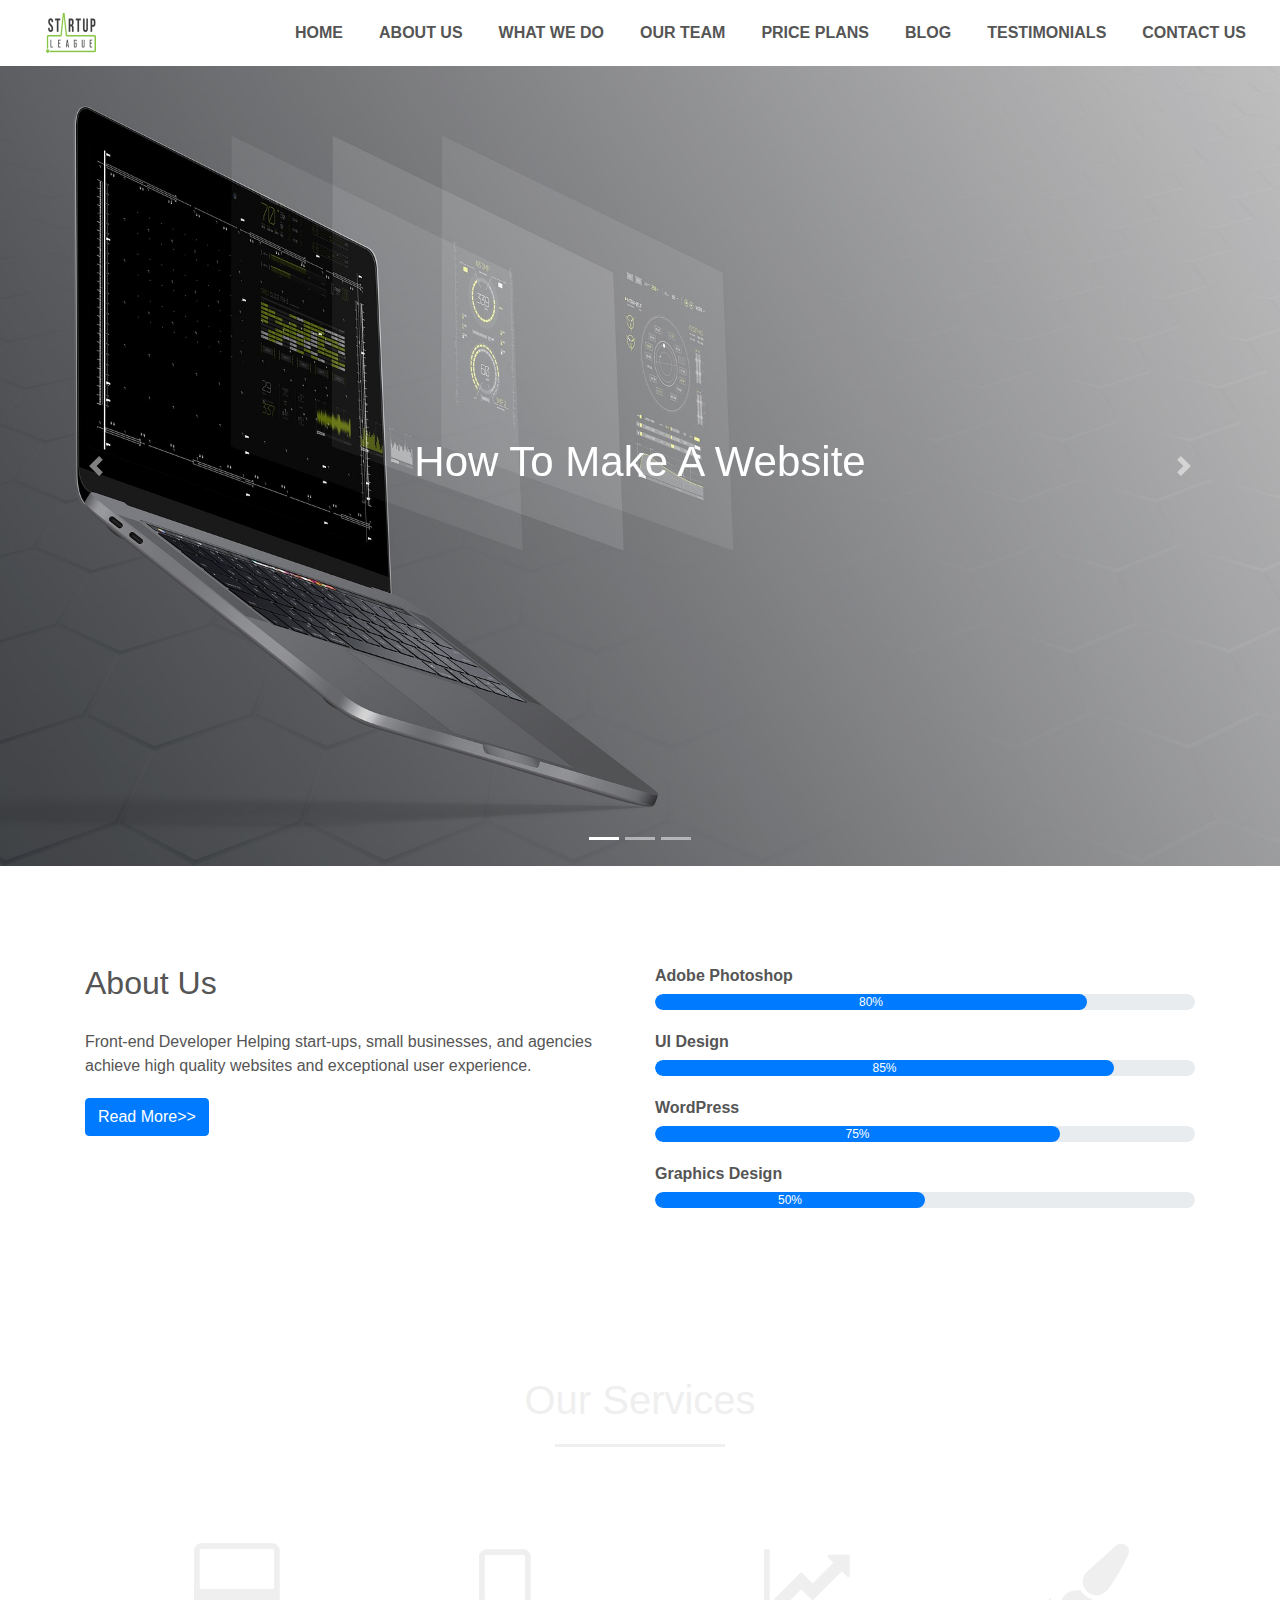
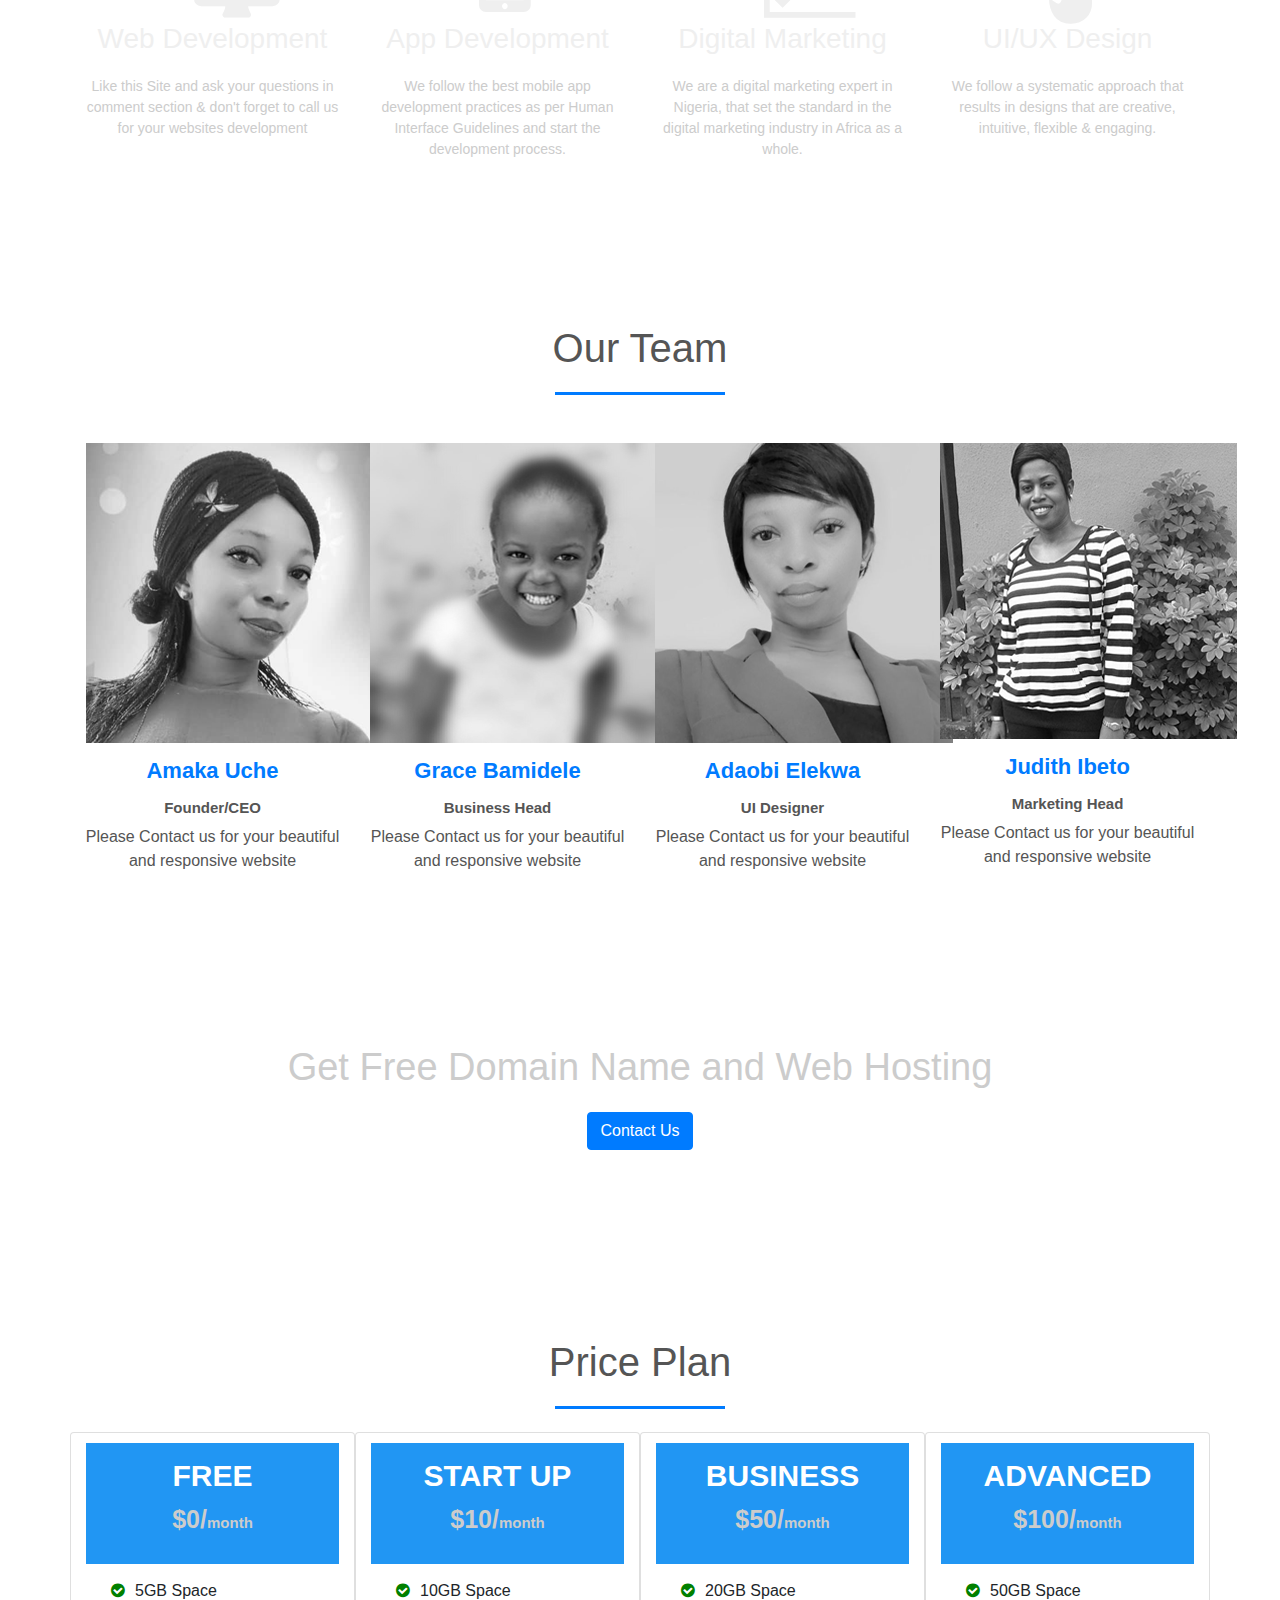
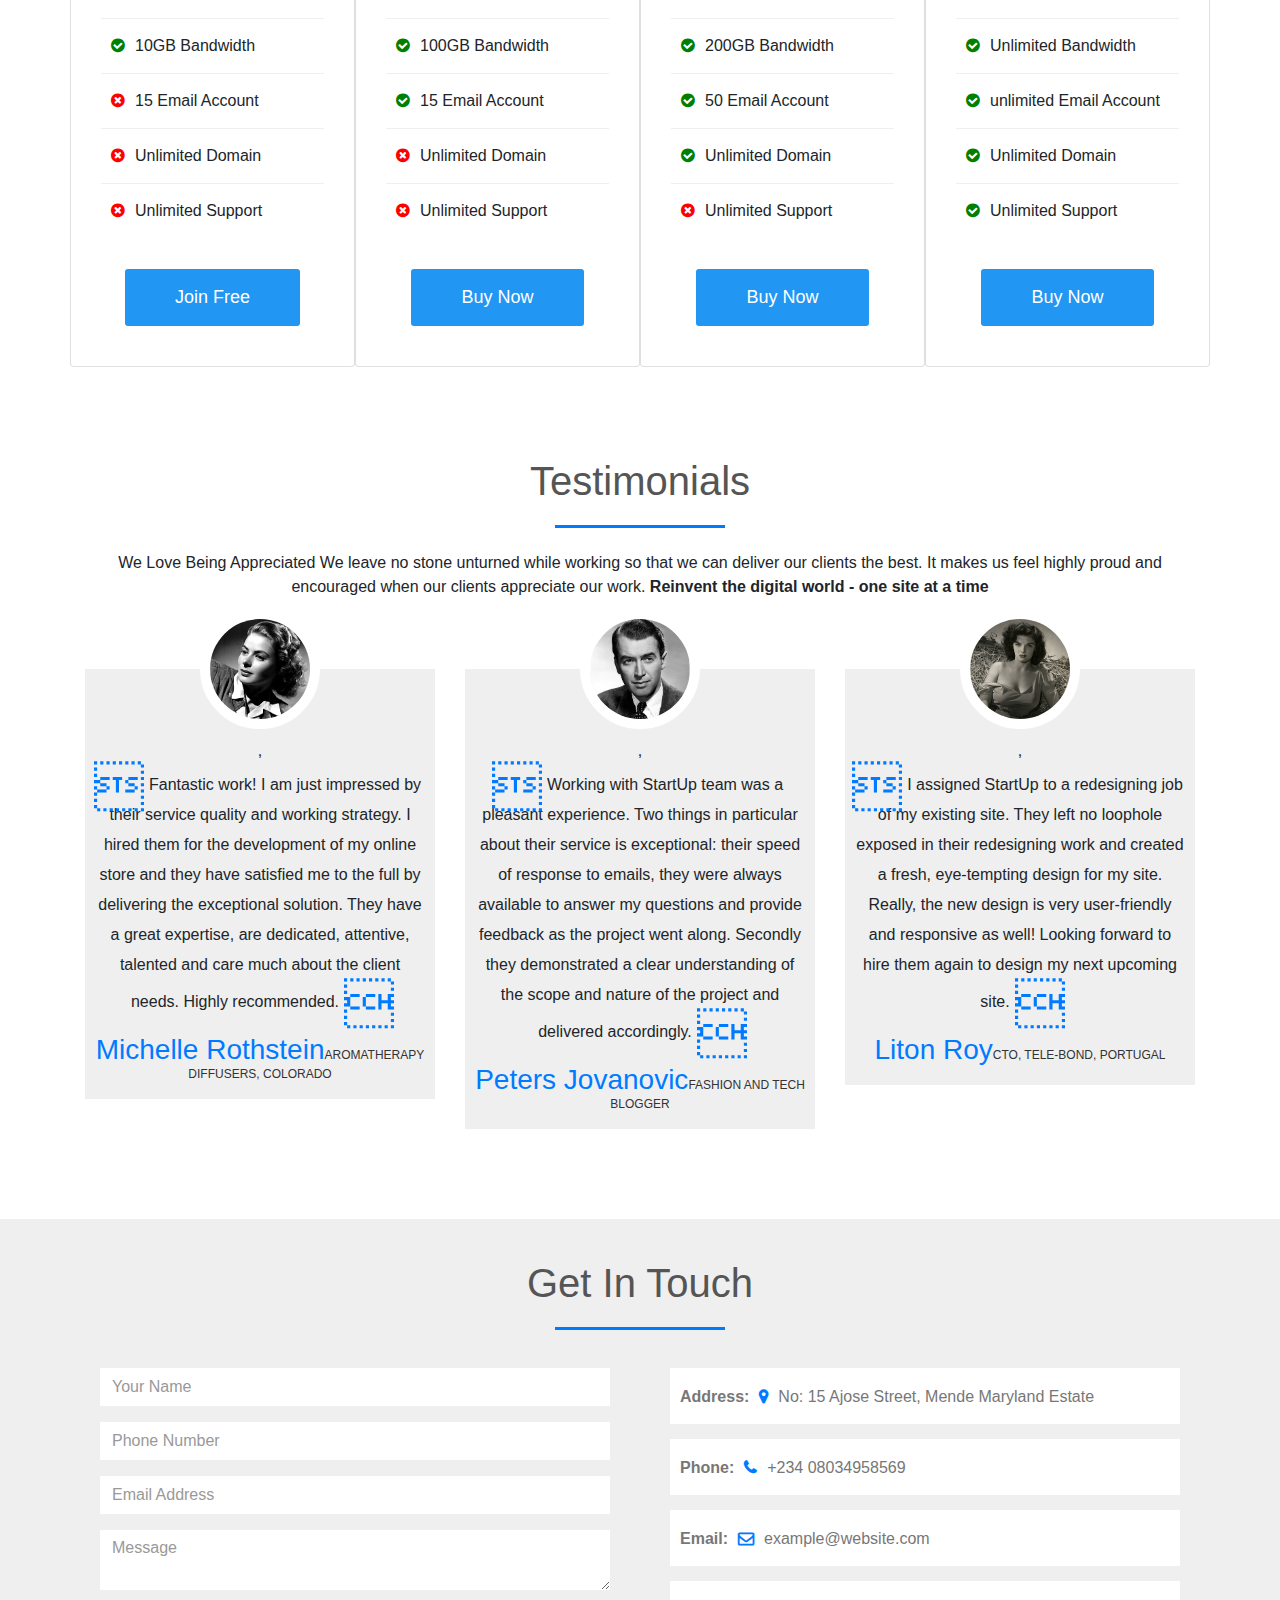
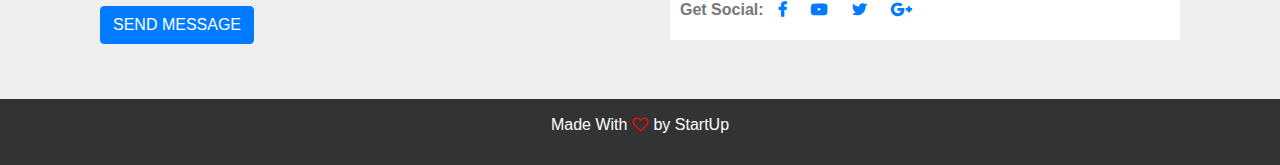
<file: index.html>
<html>
<head>
<title>Business Website</title>
<link rel="stylesheet" href="style.css">
<link rel="stylesheet" href="https://stackpath.bootstrapcdn.com/bootstrap/4.3.1/css/bootstrap.min.css">
<link rel="stylesheet" href="https://stackpath.bootstrapcdn.com/font-awesome/4.7.0/css/font-awesome.min.css">
<script src="https://code.jquery.com/jquery-3.3.1.slim.min.js"></script>
<script src="https://cdnjs.cloudflare.com/ajax/libs/popper.js/1.14.7/umd/popper.min.js"></script>
<script src="https://stackpath.bootstrapcdn.com/bootstrap/4.3.1/js/bootstrap.min.js"></script>
</head>
<body>
    <!---NavigationBar---->
    <section id="nav-bar">
            <nav class="navbar navbar-expand-lg navbar-light">
                    <a class="navbar-brand" href="#"><img src="images/logo.png"></a>
                    <button class="navbar-toggler" type="button" data-toggle="collapse" data-target="#navbarNav" aria-controls="navbarNav" aria-expanded="false" aria-label="Toggle navigation">
                        <span class="navbar-toggler-icon"></span>
                    </button>
                    <div class="collapse navbar-collapse" id="navbarNav">
                        <ul class="navbar-nav ml-auto">
                        <li class="nav-item">
                            <a class="nav-link" href="#top">HOME</a>
                        </li>
                        <li class="nav-item">
                            <a class="nav-link" href="#about">ABOUT US</a>
                        </li>
                        <li class="nav-item">
                            <a class="nav-link" href="#services">WHAT WE DO</a>
                        </li>
                        <li class="nav-item">
                            <a class="nav-link" href="#team">OUR TEAM</a>
                        </li>
                        <li class="nav-item">
                            <a class="nav-link" href="#price">PRICE PLANS</a>
                        </li>
                        <li class="nav-item">
                            <a class="nav-link" href="#blog">BLOG</a>
                        </li>
                        <li class="nav-item">
                            <a class="nav-link" href="#testimonials">TESTIMONIALS</a>
                        </li>
                        <li class="nav-item">
                            <a class="nav-link" href="#contact">CONTACT US</a>
                        </li>
                        </ul>
                    </div>
            </nav>

    </section>
        <!---Slider--->
        <div id="slider">
                <div id="headerSlider" class="carousel slide" data-ride="carousel">
                    <ol class="carousel-indicators">
                        <li data-target="#headerSlider" data-slide-to="0" class="active"></li>
                        <li data-target="#headerSlider" data-slide-to="1"></li>
                        <li data-target="#headerSlider" data-slide-to="2"></li>
                    </ol>
                        <div class="carousel-inner">
                            <div class="carousel-item active">
                            <img class="d-block img-fluid" src="images/img-1.jpg">
                            <div class="carousel-caption">
                                <h5>How To Make A Website</h5>
                            </div>
                        </div>
                        <div class="carousel-item">
                            <img class="d-block img-fluid" src="images/img3.jpg">
                            <div class="carousel-caption">
                                <h5>Create Responsive  Website</h5>
                            </div>
                        </div>
                        <div class="carousel-item">
                            <img class="d-block img-fluid" src="images/img4.jpg">
                            <div class="carousel-caption">
                                <h5>Business Website Designs</h5>
                            </div>
                        </div>
                        </div>
                        <a class="carousel-control-prev" href="#headerSlider" role="button" data-slide="prev">
                            <span class="carousel-control-prev-icon" aria-hidden="true"></span>
                            <span class="sr-only">Previous</span>
                        </a>
                        <a class="carousel-control-next" href="#headerSlider" role="button" data-slide="next">
                            <span class="carousel-control-next-icon" aria-hidden="true"></span>
                            <span class="sr-only">Next</span>
                        </a>
                </div>

        </div>
        <!--About-->
        <section id="about" class="mt-5">
        <div class="container">
        <div class="row">
        <div class="col-md-6">
        <h2>About Us</h2>
        <div class="about-content">
        Front-end Developer
        Helping start-ups, small businesses, 
        and agencies achieve high quality websites
        and exceptional user experience. 
        </div>
        <button type="button" class="btn btn-primary">Read More>> </button>
        </div>
            
        <div class="col-md-6 skills-bar">
            <p>Adobe Photoshop</p>
            <div class="progress">
                <div class="progress-bar" style="width: 80%">80%</div>
            </div>
            <p>UI Design</p>
            <div class="progress">
                <div class="progress-bar" style="width: 85%">85%</div>
            </div>
            <p>WordPress</p>
            <div class="progress">
                <div class="progress-bar" style="width: 75%">75%</div>
            </div>
            <p>Graphics Design</p>
            <div class="progress">
                <div class="progress-bar" style="width: 50%">50%</div>
            </div>
        </div>
        </div>
        </div>
        </section>
            <!----Services---->
            <section class="mt-5" id="services">
                <div class="container">
                    <h1 class="text-center">Our Services</h1>
                    <div class="row services">
                        <div class="col-md-3 text-center">
                            <div class="icon">
                            <i class="fa fa-desktop fa-2x"></i>
                            </div>
                            <h3>Web Development</h3>
                            <p>Like this Site and ask your questions in comment section & don't forget to call us for your websites development</p>
                        </div>
                        <div class="col-md-3 text-center">
                                <div class="icon">
                                <i class="fa fa-tablet fa-2x"></i>
                                </div>
                                <h3>App Development</h3>
                                <p>We follow the best mobile app development practices as per Human Interface Guidelines and start the development process.</p>
                        </div>
                        <div class="col-md-3 text-center">
                                <div class="icon">
                                <i class="fa fa-line-chart fa-2x"></i>
                                </div>
                                <h3>Digital Marketing</h3>
                                <p>We are a digital marketing expert in Nigeria, that set the standard in the digital marketing industry in Africa as a whole.</p>
                        </div>
                        <div class="col-md-3 text-center">
                                <div class="icon">
                                <i class="fa fa-paint-brush fa-2x"></i>
                                </div>
                                <h3>UI/UX Design</h3>
                                <p>We follow a systematic approach that results in designs that are creative, intuitive, flexible & engaging.</p>
                                
                        </div>
                    </div>
                </div>

            </section>
<!------Team Members------>
<section class="mt-5" id="team">
<div class="container">
    <h1 class="text-center">Our Team</h1>
    <div class="row">
    <div class="col-md-3 profile-pic text-center">
            <div class="img-box">
            <img src="images/img7.png" class="img-responsive">
            <ul>
            <a href="#"><li><i class="fa fa-facebook"></i></li></a>
            <a href="#"><li><i class="fa fa-twitter"></i></li></a>
            <a href="#"><li><i class="fa fa-linkedIn"></i></li></a>
            </ul>
            </div>
            <h2>Amaka Uche</h2>
            <h3>Founder/CEO</h3>
            <p>Please Contact us for your beautiful and responsive website</p>
    </div>
    <div class="col-md-3 profile-pic text-center">
            <div class="img-box">
            <img src="images/img8.png" class="img-responsive">
            <ul>
            <a href="#"><li><i class="fa fa-facebook"></i></li></a>
            <a href="#"><li><i class="fa fa-twitter"></i></li></a>
            <a href="#"><li><i class="fa fa-linkedIn"></i></li></a>
            </ul>
            </div>
            <h2>Grace Bamidele</h2>
            <h3>Business Head</h3>
            <p>Please Contact us for your beautiful and responsive website</p>
    </div>
    <div class="col-md-3 profile-pic text-center">
            <div class="img-box">
            <img src="images/img9.png" class="img-responsive">
            <ul>
            <a href="#"><li><i class="fa fa-facebook"></i></li></a>
            <a href="#"><li><i class="fa fa-twitter"></i></li></a>
            <a href="#"><li><i class="fa fa-linkedIn"></i></li></a>
            </ul>
            </div>
            <h2>Adaobi Elekwa</h2>
            <h3>UI Designer</h3>
            <p>Please Contact us for your beautiful and responsive website</p>
    </div>
    <div class="col-md-3 profile-pic text-center">
            <div class="img-box">
            <img src="images/img12.png" class="img-responsive">
            <ul>
            <a href="#"><li><i class="fa fa-facebook"></i></li></a>
            <a href="#"><li><i class="fa fa-twitter"></i></li></a>
            <a href="#"><li><i class="fa fa-linkedIn"></i></li></a>
            </ul>
            </div>
            <h2>Judith Ibeto</h2>
            <h3>Marketing Head</h3>
            <p>Please Contact us for your beautiful and responsive website</p>
    </div>
                                    
        

    </div>
</div>

</section>

<!------Promo------>
<section id="promo">
    <div class="container">
        <p>Get Free Domain Name and Web Hosting</p>
        <a href="#contact" class="btn btn-primary">Contact Us</a>
    </div>
</section>

<!----------Price Plans-->
<section id="price" class="mt-5">
    <div class="container">
        <h1>Price Plan</h1>
        <div class="row">
            <div class="card col-md-3">
                <div class="single-price">
                    <div class="price-head">
                        <h2>Free</h2>
                        <p>$0/<span>month</span></p>
                    </div>
                    <div class="price-content">
                        <ul>
                            <li><i class="fa fa-check-circle"></i>5GB Space</li>
                            <li><i class="fa fa-check-circle"></i>10GB Bandwidth</li>
                            <li><i class="fa fa-times-circle"></i>15 Email Account</li>
                            <li><i class="fa fa-times-circle"></i>Unlimited Domain</li>
                            <li><i class="fa fa-times-circle"></i>Unlimited Support</li>
                        </ul>
                    </div>
                    <div class="price-button">
                        <a class="buy-btn" href="#">Join Free</a>
                    </div>
                </div>    
            </div>
            <div class="card col-md-3">
                    <div class="single-price">
                        <div class="price-head">
                            <h2>Start Up</h2>
                            <p>$10/<span>month</span></p>
                        </div>
                        <div class="price-content">
                            <ul>
                                <li><i class="fa fa-check-circle"></i>10GB Space</li>
                                <li><i class="fa fa-check-circle"></i>100GB Bandwidth</li>
                                <li><i class="fa fa-check-circle"></i>15 Email Account</li>
                                <li><i class="fa fa-times-circle"></i>Unlimited Domain</li>
                                <li><i class="fa fa-times-circle"></i>Unlimited Support</li>
                            </ul>
                        </div>
                        <div class="price-button">
                            <a class="buy-btn" href="#">Buy Now</a>
                        </div>
                    </div>    
                </div>
                <div class="card col-md-3">
                        <div class="single-price">
                            <div class="price-head">
                                <h2>Business</h2>
                                <p>$50/<span>month</span></p>
                            </div>
                            <div class="price-content">
                                <ul>
                                    <li><i class="fa fa-check-circle"></i>20GB Space</li>
                                    <li><i class="fa fa-check-circle"></i>200GB Bandwidth</li>
                                    <li><i class="fa fa-check-circle"></i>50 Email Account</li>
                                    <li><i class="fa fa-check-circle"></i>Unlimited Domain</li>
                                    <li><i class="fa fa-times-circle"></i>Unlimited Support</li>
                                </ul>
                            </div>
                            <div class="price-button">
                                <a class="buy-btn" href="#">Buy Now</a>
                            </div>
                        </div>    
                    </div>
                    <div class="card col-md-3">
                            <div class="single-price">
                                <div class="price-head">
                                    <h2>Advanced</h2>
                                    <p>$100/<span>month</span></p>
                                </div>
                                <div class="price-content">
                                    <ul>
                                        <li><i class="fa fa-check-circle"></i>50GB Space</li>
                                        <li><i class="fa fa-check-circle"></i>Unlimited Bandwidth</li>
                                        <li><i class="fa fa-check-circle"></i>unlimited Email Account</li>
                                        <li><i class="fa fa-check-circle"></i>Unlimited Domain</li>
                                        <li><i class="fa fa-check-circle"></i>Unlimited Support</li>
                                    </ul>
                                </div>
                                <div class="price-button">
                                    <a class="buy-btn" href="#">Buy Now</a>
                                </div>
                            </div>    
                    </div>
        </div>
    </div>       
</section>
<!--Testimonials-->
<section id="testimonials">
    <div class="container">
        <h1>Testimonials</h1>
        <p class="text-center">We Love Being Appreciated
                We leave no stone unturned while working so that we can deliver our clients the best. 
                It makes us feel highly proud and encouraged when our clients appreciate our work.
                <strong>Reinvent the digital world - one site at a time</strong></p>
        <div class="row">
            <div class="col-md-4 text-center">
                <div class="profile">
                    <img src="images/profile1.png" class="user">
                    ,<blockquote>Fantastic work! I am just impressed by their service quality and working strategy. 
                        I hired them for the development of my online store and they have satisfied me to the full by delivering the exceptional solution. 
                        They have a great expertise, are dedicated, attentive, talented and care much about the client needs. Highly recommended.</blockquote>
                        <h3>Michelle Rothstein<span>AROMATHERAPY DIFFUSERS, COLORADO</span></h3>
                </div>
            </div>
        <div class="col-md-4 text-center">
                <div class="profile">
                    <img src="images/profile2.png" class="user">
                    ,<blockquote>Working with StartUp team was a pleasant experience. Two things in particular about their service is exceptional: their speed of response to emails, they were always available to answer my questions and provide feedback as the project went along. 
                        Secondly they demonstrated a clear understanding of the scope and nature of the project and delivered accordingly.</blockquote>
                        <h3>Peters Jovanovic<span>FASHION AND TECH BLOGGER</span></h3>
                </div>
            </div> 
        <div class="col-md-4 text-center">
                <div class="profile">
                    <img src="images/profile3.png" class="user">
                    ,<blockquote>I assigned StartUp to a redesigning job of my existing site. They left no loophole exposed in their redesigning work and created a fresh, eye-tempting design for my site.
                        Really, the new design is very user-friendly and responsive as well! Looking forward to hire them again to design my next upcoming site.</blockquote>
                        <h3>Liton Roy<span>CTO, TELE-BOND, PORTUGAL</span></h3>
                </div>
            </div>    
            

            

        </div>

    </div>

</section>

<!---Get In Touch-->
<section id="contact">
    <div class="container">
        <h1>Get In Touch</h1>
        <div class="row">
        <div class="col-md-6">
            <form class="contact-form">
                <div class="form-group">
                    <input type="text" class="form-control" placeholder="Your Name">
                </div>
                <div class="form-group">
                    <input type="number" class="form-control" placeholder="Phone Number">
                </div>
                <div class="form-group">
                    <input type="email" class="form-control" placeholder="Email Address">
                </div>
                <div class="form-group">
                    <textarea class="form-control" row="4" placeholder="Message"></textarea>
                </div>
                <button type="submit" class="btn btn-primary">SEND MESSAGE</button>
            </form>
        </div>
        <div class="col-md-6 contact-info">
            <div class="follow"><b>Address:</b><i class="fa fa-map-marker"></i>No: 15 Ajose Street, Mende Maryland Estate
            </div>
        
            <div class="follow"><b>Phone:</b><i class="fa fa-phone"></i>+234 08034958569</div>
            <div class="follow"><b>Email:</b><i class="fa fa-envelope-o"></i>example@website.com</div>
            <div class="follow"><label><b>Get Social:</b></label>
            <a href="#"><i class="fa fa-facebook"></i></a>
            <a href="#"><i class="fa fa-youtube-play"></i></a>
            <a href="#"><i class="fa fa-twitter"></i></a>
            <a href="#"><i class="fa fa-google-plus"></i></a>
            </div>
            
            

        </div>


        

        </div>

        </div>
    </div>

</section>

<!----Footer-->
<section id="footer">
    <div class="container text-center">
        <p>Made With<i class="fa fa-heart-o"></i>by StartUp</p>

    </div>

</section>

<!-----Footer End------>
<script src="js/smooth-scroll.js"></script>
<script>
        var scroll = new SmoothScroll('a[href*="#"]');
    </script>
</body>
</html>
</file>
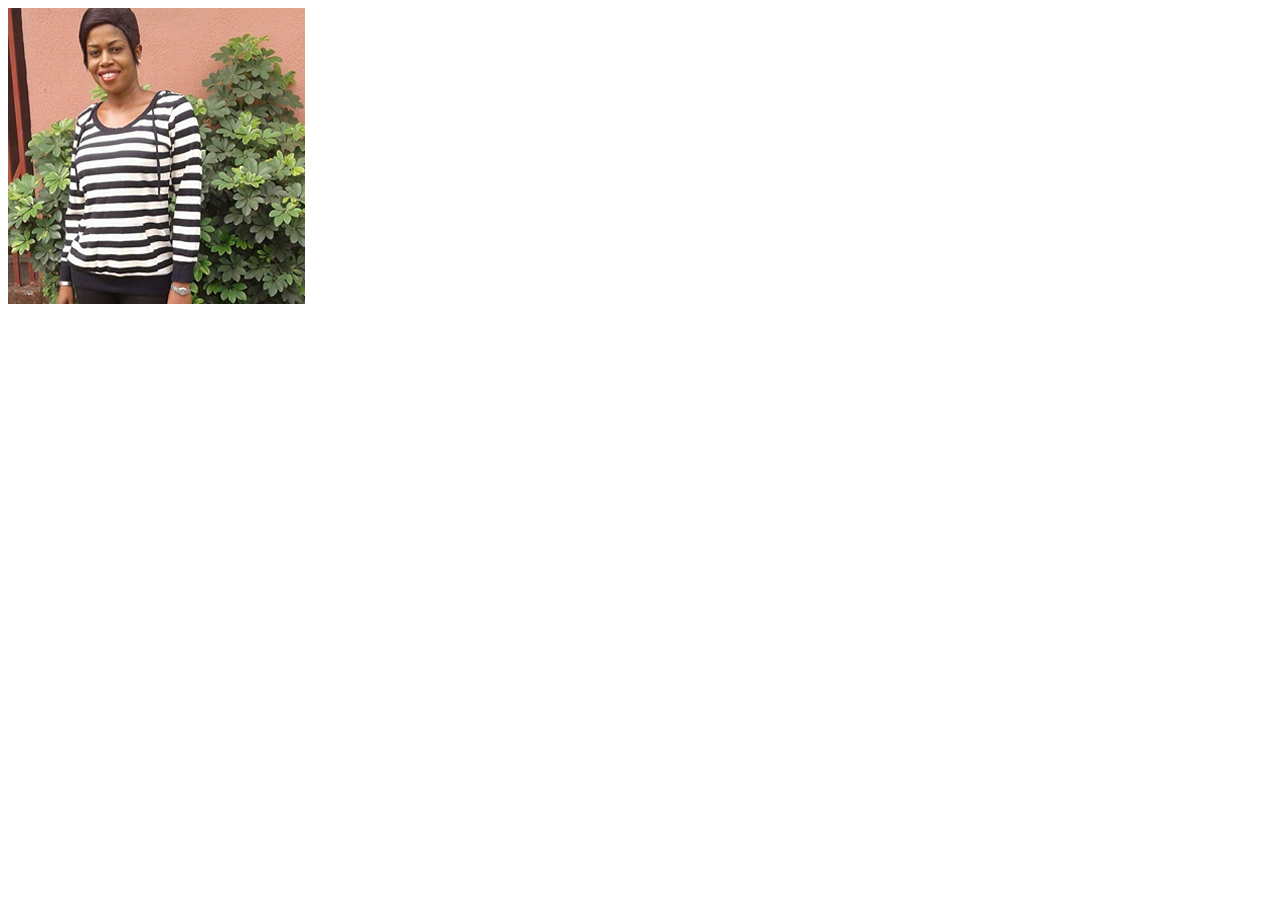
<file: images/img12.htm>
<!DOCTYPE html PUBLIC "-//W3C//DTD XHTML 1.0 Transitional//EN"
"http://www.w3.org/TR/xhtml1/DTD/xhtml1-transitional.dtd">
<!-- saved from url=(0014)about:internet -->
<html xmlns="http://www.w3.org/1999/xhtml">
<head>
<title>img12</title>
<meta http-equiv="Content-Type" content="text/html; charset=utf-8" />
<!--Fireworks CS6 Dreamweaver CS6 target.  Created Wed Nov 06 20:00:04 GMT+0100 2019-->
</head>
<body bgcolor="#ffffff">
<img name="img12" src="img12.png" width="297" height="296" id="img12" alt="" /></body>
</html>
</file>
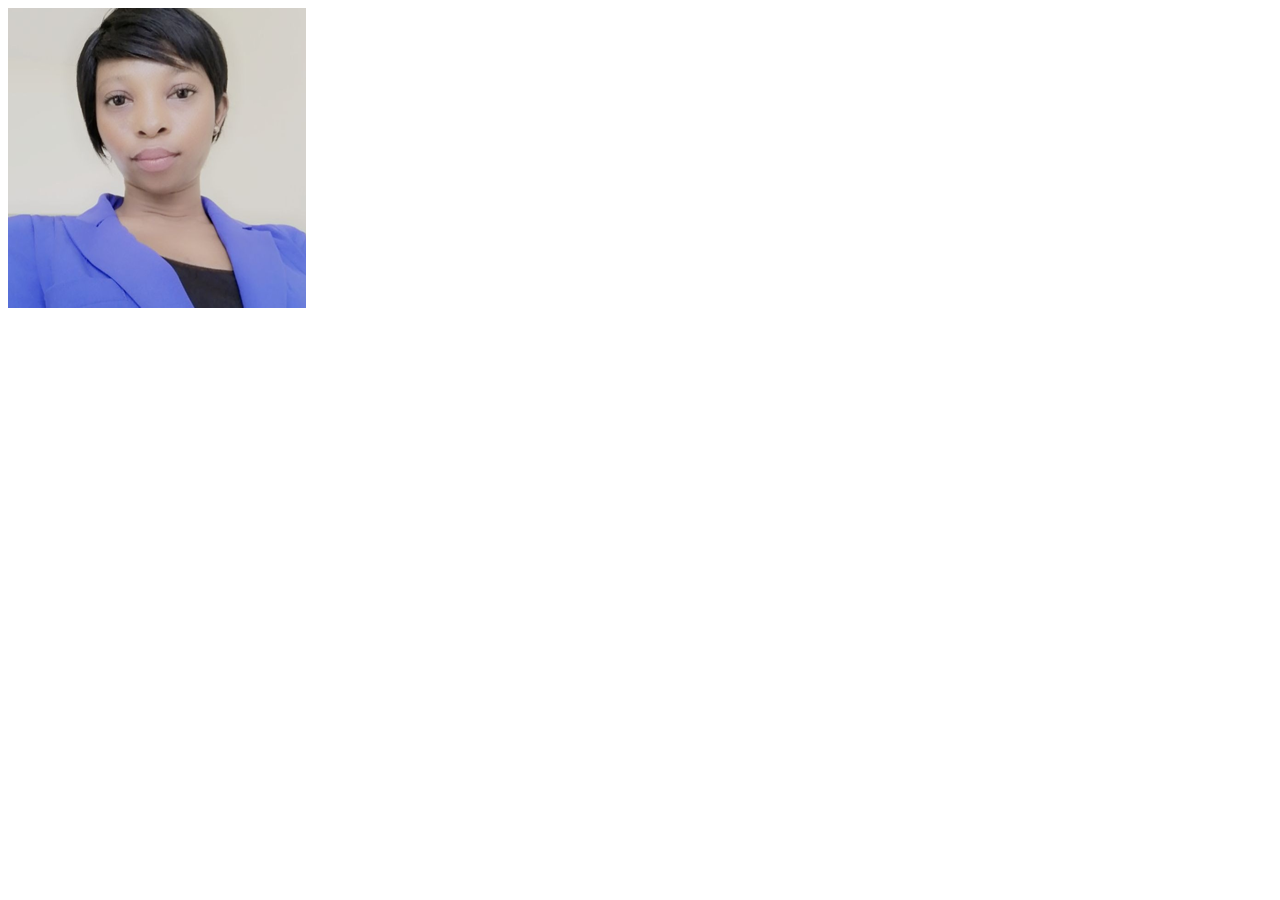
<file: images/img9.htm>
<!DOCTYPE html PUBLIC "-//W3C//DTD XHTML 1.0 Transitional//EN"
"http://www.w3.org/TR/xhtml1/DTD/xhtml1-transitional.dtd">
<!-- saved from url=(0014)about:internet -->
<html xmlns="http://www.w3.org/1999/xhtml">
<head>
<title>img9</title>
<meta http-equiv="Content-Type" content="text/html; charset=utf-8" />
<!--Fireworks CS6 Dreamweaver CS6 target.  Created Wed Nov 06 19:46:55 GMT+0100 2019-->
</head>
<body bgcolor="#ffffff">
<img name="img9" src="img9.png" width="298" height="300" id="img9" alt="" /></body>
</html>
</file>
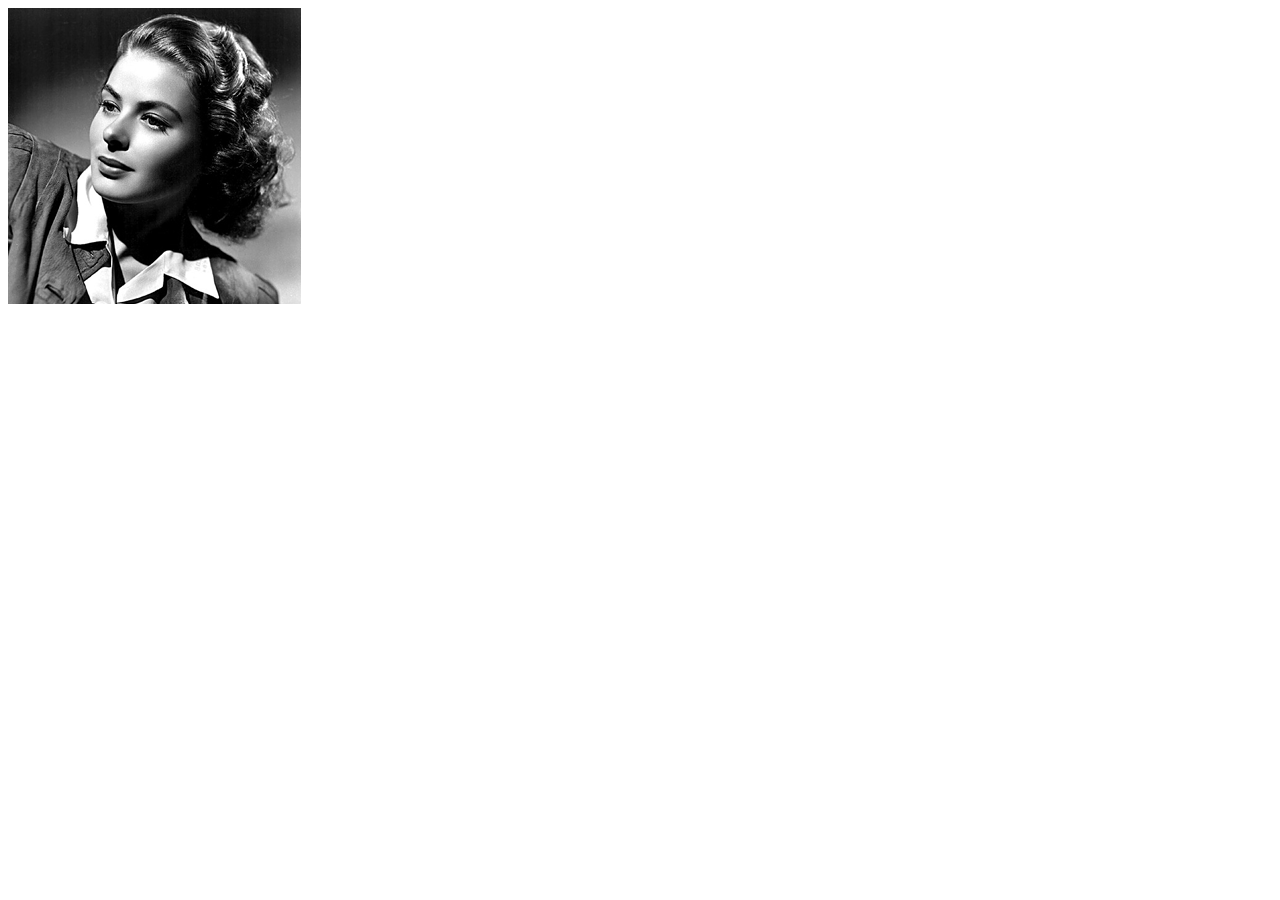
<file: images/profile1.htm>
<!DOCTYPE html PUBLIC "-//W3C//DTD XHTML 1.0 Transitional//EN"
"http://www.w3.org/TR/xhtml1/DTD/xhtml1-transitional.dtd">
<!-- saved from url=(0014)about:internet -->
<html xmlns="http://www.w3.org/1999/xhtml">
<head>
<title>profile1</title>
<meta http-equiv="Content-Type" content="text/html; charset=utf-8" />
<!--Fireworks CS6 Dreamweaver CS6 target.  Created Sat Nov 09 19:46:40 GMT+0100 2019-->
</head>
<body bgcolor="#ffffff">
<img name="profile1" src="profile1.png" width="293" height="296" id="profile1" alt="" /></body>
</html>
</file>
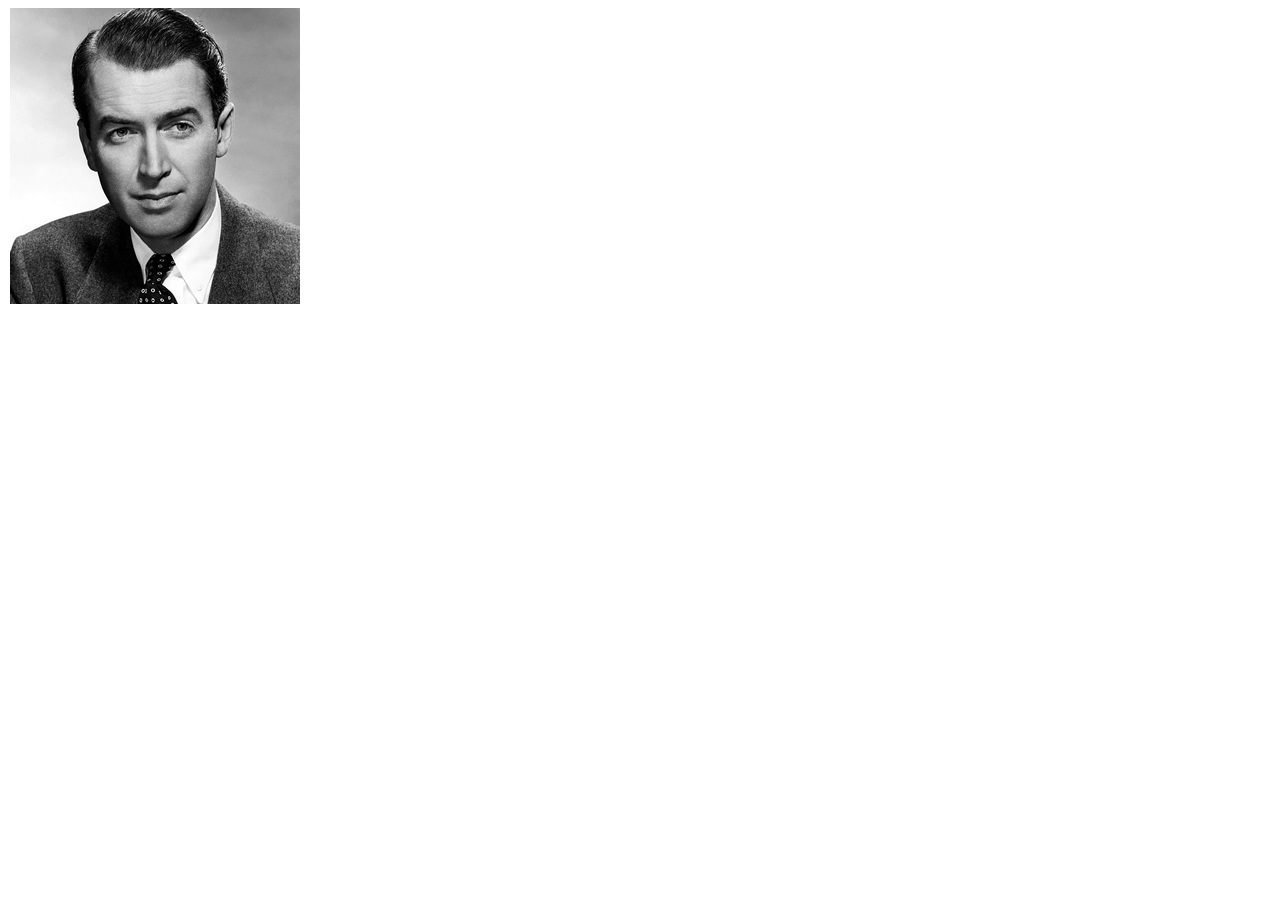
<file: images/profile2.htm>
<!DOCTYPE html PUBLIC "-//W3C//DTD XHTML 1.0 Transitional//EN"
"http://www.w3.org/TR/xhtml1/DTD/xhtml1-transitional.dtd">
<!-- saved from url=(0014)about:internet -->
<html xmlns="http://www.w3.org/1999/xhtml">
<head>
<title>profile2</title>
<meta http-equiv="Content-Type" content="text/html; charset=utf-8" />
<!--Fireworks CS6 Dreamweaver CS6 target.  Created Sat Nov 09 23:04:15 GMT+0100 2019-->
</head>
<body bgcolor="#ffffff">
<img name="profile2" src="profile2.png" width="293" height="296" id="profile2" alt="" /></body>
</html>
</file>
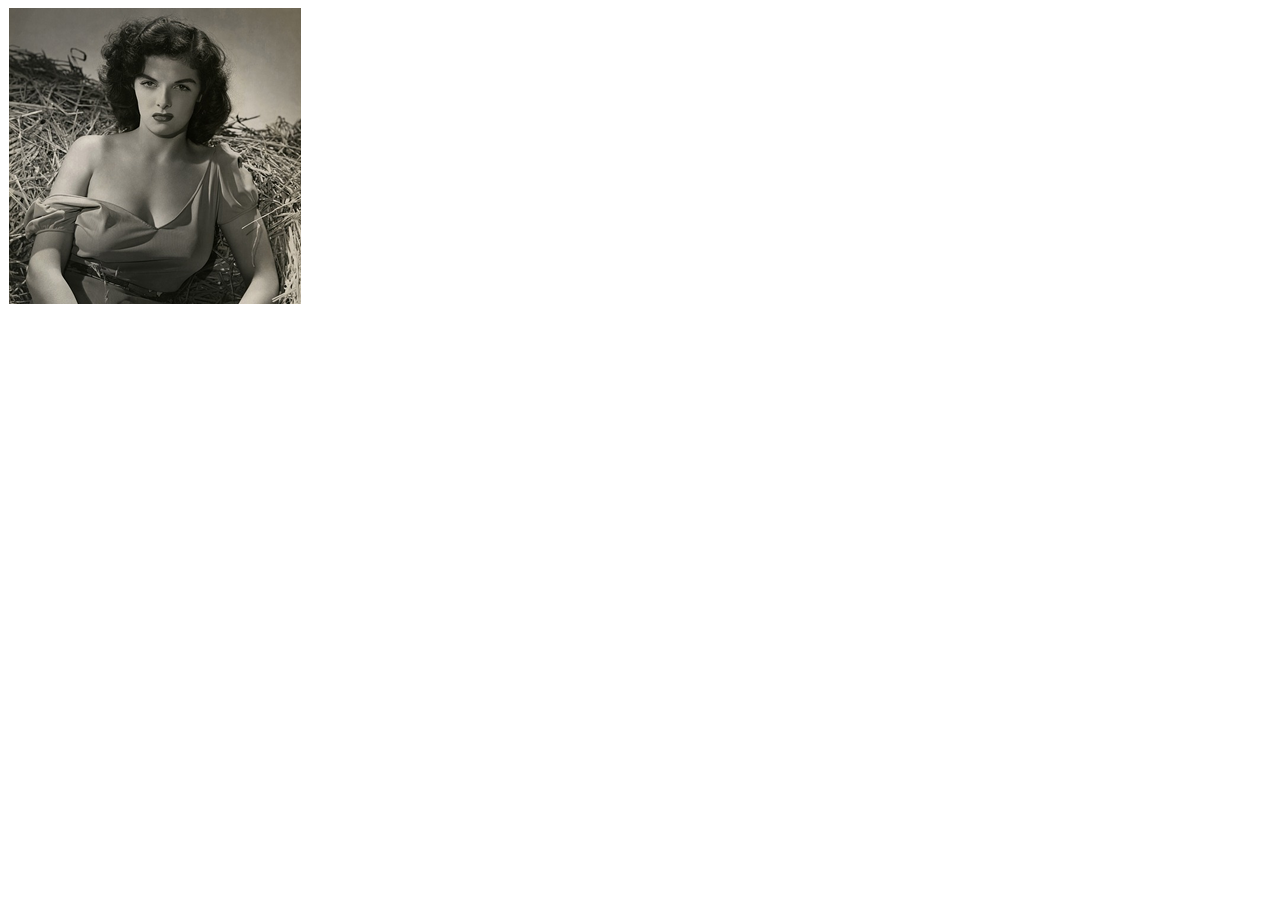
<file: images/profile3.htm>
<!DOCTYPE html PUBLIC "-//W3C//DTD XHTML 1.0 Transitional//EN"
"http://www.w3.org/TR/xhtml1/DTD/xhtml1-transitional.dtd">
<!-- saved from url=(0014)about:internet -->
<html xmlns="http://www.w3.org/1999/xhtml">
<head>
<title>profile3</title>
<meta http-equiv="Content-Type" content="text/html; charset=utf-8" />
<!--Fireworks CS6 Dreamweaver CS6 target.  Created Sat Nov 09 23:08:03 GMT+0100 2019-->
</head>
<body bgcolor="#ffffff">
<img name="profile3" src="profile3.png" width="293" height="296" id="profile3" alt="" /></body>
</html>
</file>
<file: style.css>
* {
    margin: 0;
    padding: 0;
}

/* Navigation bars */

#nav-bar{
    position: sticky;
    top: 0;
    z-index: 10;
}

.navbar-brand img{
    height: 40px;
    padding-left: 30px;
}

.navbar-nav li{
    padding: 0 10px;
}

.navbar-nav li{
    padding: 0 10px;
}

.navbar-nav li a{
    float: right;
    text-align: left;
}

#nav-bar ul li a:hover{
    color: #007bff!important;
}

.navbar{
    background: #fff;
}

.navbar-toggler{
    border: none!important;
}

.nav-link{
    color: #555!important;
    font-weight: 600;
    font-size: 16px;
}


/*--Slider--*/

#slider{
    width: 100%;
}

.carousel-caption{
    top: 50%;
    transform: translateY(-50%);
    bottom: initial!important;
}

.carousel-caption h5{
    color: #fff;
    font-size: 42px;
}

/* ----About us--- */
#about{
    padding-top: 50px;
    padding-bottom: 50px;
    color: #555; 
}

#about .btn{
    margin-top: 20px;
    scroll-margin-bottom: 30px;
}

.about-content{
    padding-top: 20px;
}

.skills-bar p{
    margin-bottom: 6px;
    font-weight: 600;
}

.progress-bar{
    border-radius: 16px;
}

.progress{
    border-radius: 16px !important;
    margin-bottom: 20px;
}

/* ------Services---- */
#services{
    background-image: linear-gradient(rgba(0,0,0,0.8),rgba(0,0,0,0.8)),url(images/img6.jpg);
    background-size: cover;
    background-position: center;
    color: #efefef !important;
    background-attachment: fixed;
    padding-top: 50px;
    padding-bottom: 50px;
}

#services h1{
    text-align: center;
    color: #efefef !important;
    padding-bottom: 10px;
}

#services h1::after{
    content: '';
    background: #efefef;
    display: block;
    height: 3px;
    width: 170px;
    margin: 20px auto 5px;
}

.services{
    margin-top: 40px;
}

.icon{
    font-size: 40px;
    margin: 20px auto;
    padding: 20px;
    height: 80px;
    width: 80px;
    border: 1px solid #fff;
    border-radius: 50%;
}

#services p{
    font-size: 14px;
    margin-top: 20px;
    color: #ccc;
}

.services .col-md-3:hover{
    background: #007bff;
    cursor: pointer;
    transition: 0.7s;
}

/* ------Team Members------ */
#team{
    padding-top: 50px;
    padding-bottom: 50px;
    color: #555;
}

h1{
    text-align: center;
    color: #555 !important;
    padding-bottom: 10px;
}

h1::after{
    content: '';
    background: #007bff;
    display: block;
    height: 3px;
    width: 170px;
    margin: 20px auto 5px;
}

.profile-pic{
    margin-top: 25px;
}

.profile-pic .img-box{
    opacity: 1;
    display: block;
    position: relative;
}

.profile-pic .img-box img{
    filter: grayscale(1);
}

.profile-pic .img-box img:hover{
    filter: grayscale(0);
    cursor: pointer;
}

.profile-pic h2{
    font-size: 22px;
    font-weight: bold;
    margin-top: 15px;
    color: #007bff !important;
}

.profile-pic h3{
    font-size: 15px;
    font-weight: bold;
    margin-top: 15px;
}

#team .fa{
    height:25px;
    width: 25px;
    color: #007bff !important;
    background: #fff;
    padding: 4px;
    border-radius: 50%;
}

.img-box ul{
    padding: 5px 0;
    position: absolute;
    z-index: 2;
    bottom: 0;
    left: 50%;
    transform: translate(-50%);
    opacity: 0;
}

.img-box ul li{
    padding: 5px;
    display: inline-block;
}
.img-box:hover ul{
    opacity: 1;
}

.img-box ul, .img-box ul li{
    transition: 0.5s;
}

section#promo {
    background-image: url("images/promo.jpg");
    background-size: cover;
    background-position: center;
    color: #cccccc;
    background-attachment: fixed;
    text-align: center;
    padding: 100px;
    font-family: sans-serif;
    font-size: 38px;
}

/* ----------Price Plan------------- */

#price{
    padding: 40px 0;
    background: efefef;
}

.single-price{
    margin: 10px auto;
    display: inline;
    background-color: #fff;
    transition: 0.5s;
}

.single-price:hover{
    box-shadow: 0 2px 20px #333;
}
.price-head{
    background-color: #2196f3;
    display: block;
    padding: 10px 5px;
    text-align: center;
}

.price-head h2{
    color: #fff;
    font-size: 30px;
    font-weight: bold;
    margin-bottom: 5px;
    padding: 5px;
    text-transform: uppercase;
}

.price-head p{
    font-size: 25px;
    color: #ccc;
    font-weight: bold;
    line-height: 30px;
}

#price span{
    font-size: 15px;
}

.price-content{
    display: inline;
    float: left;
    width: 100%;
    padding: 0 15px;
}

.price-content ul li{
    border-bottom: 1px solid #efefef;
    padding: 15px 10px;
    list-style: none;
}

ul li:last-child{
    border: none;
}

.fa-check-circle{
    color: green;
    margin-right: 10px;
    font-size: 20px;

}

.fa-times-circle{
    color: red;
    margin-right: 10px;
    font-size: 20px;
}

.price-button{
    display: inline;
    float: left;
    padding: 15px 15px 30px;
    text-align: center;
    width: 100%;
}

.buy-btn{
    background-color: #2196f3;
    border-radius: 3px;
    display: inline-block;
    font-size: 18px;
    padding: 15px 50px;
    transition: 0.5s;
}

.buy-btn:hover{
    border-color: 1px solid #fff;
    background-color: #3f51b5;
}

a{
    text-decoration: none !important;
    color: #fff !important;
}

/* ----testimonials----- */
#testimonials{
    padding-top: 50px;
    padding-bottom: 50px;

}
#testimonials .row{
    margin-top: 30px;
}

.col-md-4{
    margin: 40px auto;
}

.profile{
    padding: 70px 10px 10px;
    background-color: #efefef;
}

.user{
    width: 120px;
    height: 120px;
    border-radius: 50%;
}

.profile img{
    top: -60px;
    position: absolute;
    left: calc(50% - 60px);
    border: 10px solid #fff;
}

.profile h3{
    font: size 20px;
    margin-top: 15px;
    color: #007bff;
}

#testimonials span{
    font-size: 12px;
    color: #333;
}

blockquote{
    font-size: 16px;
    line-height: 30px;
}

blockquote::before{
    content: "\93";
    font-size: 50px;
    color: #007bff;
    position: relative;
    line-height: 20px;
    bottom: -15px;
    right: 5px;
}

blockquote::after{
    content: "\94";
    font-size: 50px;
    color: #007bff;
    position: relative;
    line-height: 20px;
    bottom: -15px;
    left: 5px;
}

.profile:hover{
    box-shadow: 0 0 15px 5px rgba(0, 0, 0.2);
    cursor: pointer;
    transition: 0.5
}

/*---Get in Touch--*/

#contact{
    background: #efefef;
    padding-top: 40px;
    padding-bottom: 40px;
    color: #777;
}

.contact-form{
    padding: 15px;
}

.form-control{
    border-radius: 0 !important;
    border: none !important;
}

::placeholder{
    color: #999 !important;
}

.follow{
    background: #fff;
    padding: 10px;
    margin: 15px;

}

.contact-info .fa{
    margin: 10px;
    color: #007bff;
    font-weight: bold;
}


/*----Footer-----*/
#footer{
    background: #333;
    color: #fff;
    padding: 12px;

}

.fa-heart-o{
    margin: 5px;
    color: red;
}
</file>
